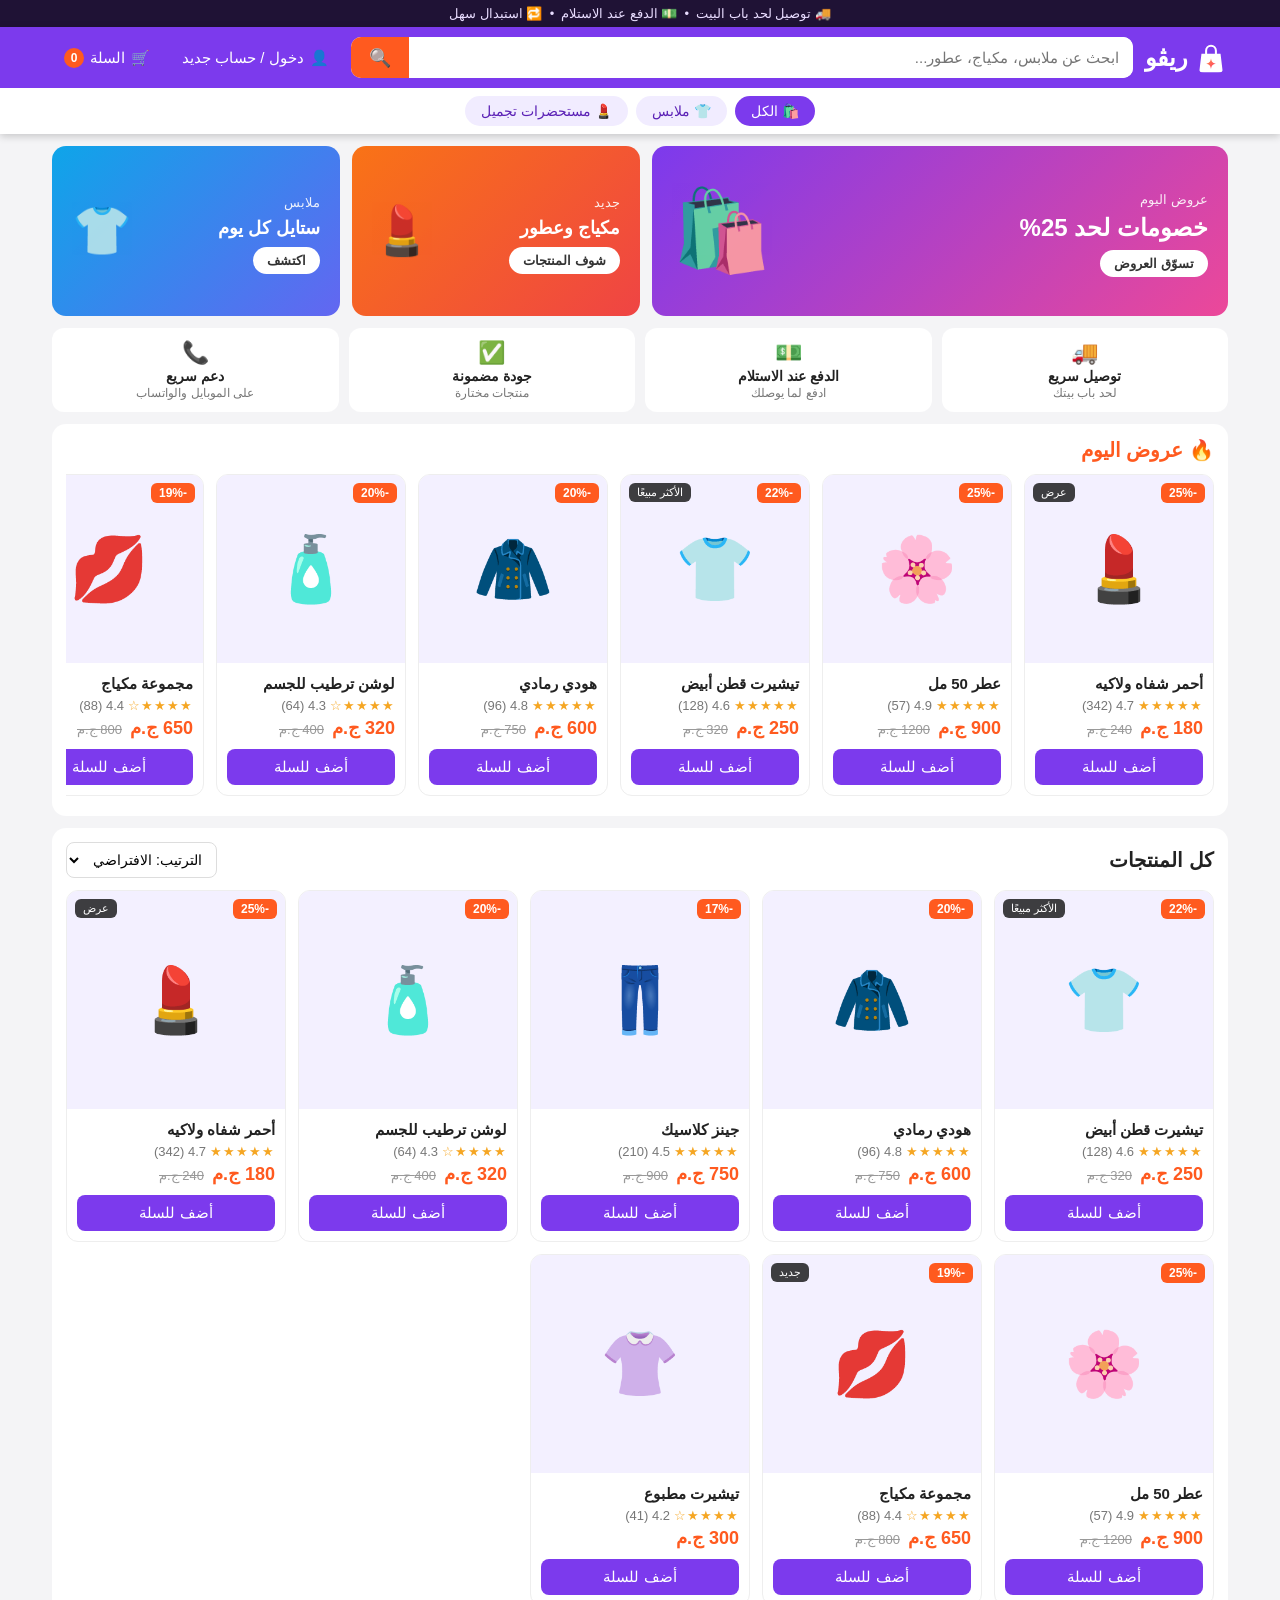
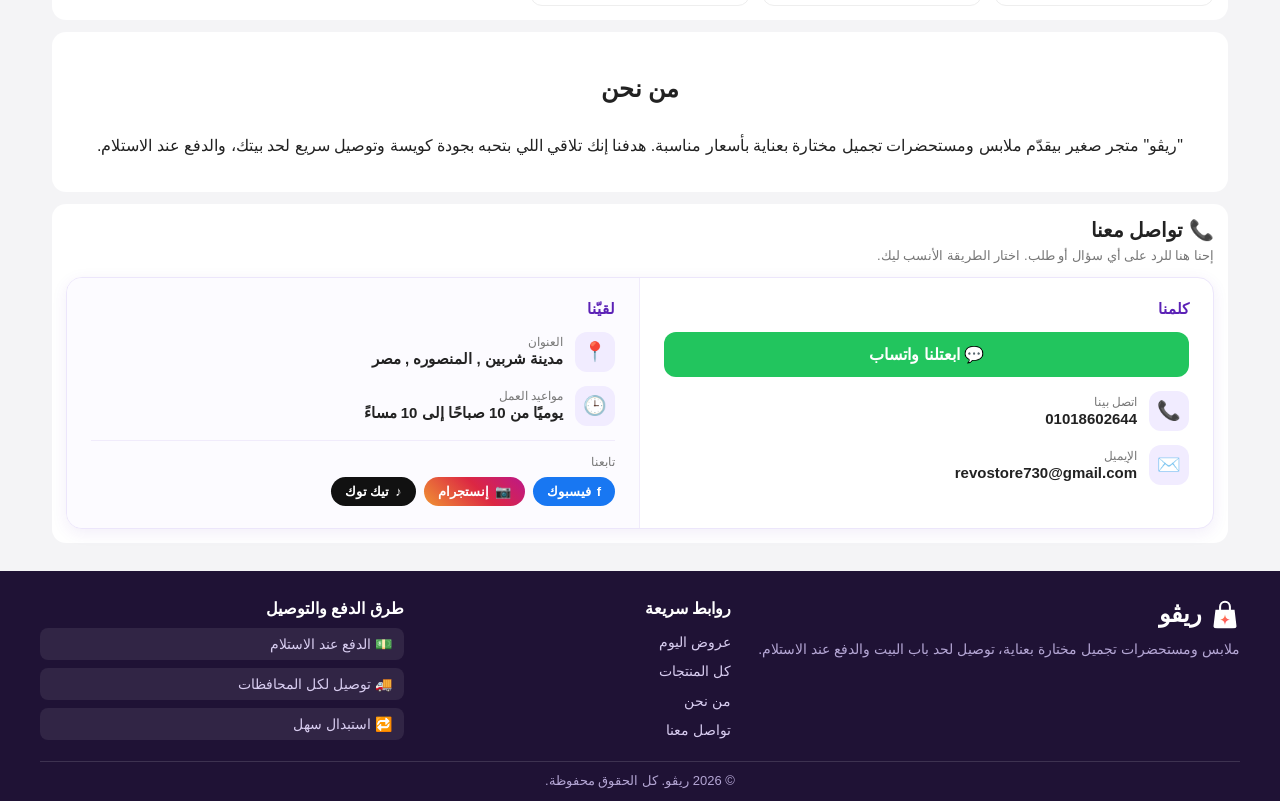
<file: index.html>
<!DOCTYPE html>
<html lang="ar" dir="rtl">
<head>
  <meta charset="UTF-8">
  <meta name="viewport" content="width=device-width, initial-scale=1">
  <title>ريڤو</title>
  <meta name="theme-color" content="#7c3aed">
  <meta name="description" content="ريڤو: متجرك للملابس ومستحضرات التجميل. الدفع عند الاستلام وتوصيل لحد باب البيت.">
  <link rel="manifest" href="manifest.webmanifest">
  <link rel="icon" type="image/png" href="favicon-64.png">
  <link rel="apple-touch-icon" href="apple-touch-icon.png">
  <meta name="apple-mobile-web-app-capable" content="yes">
  <meta name="mobile-web-app-capable" content="yes">
  <meta name="apple-mobile-web-app-title" content="ريڤو">
  <meta name="apple-mobile-web-app-status-bar-style" content="black-translucent">
  <link rel="stylesheet" href="shop.css">
</head>
<body>
  <div class="topbar">🚚 توصيل لحد باب البيت &nbsp;•&nbsp; 💵 الدفع عند الاستلام &nbsp;•&nbsp; 🔁 استبدال سهل</div>

  <header class="site-header">
    <div class="header-inner">
      <a class="logo" href="#top" id="store-name"></a>
      <form class="search" id="search-form" role="search">
        <input id="search" type="search" placeholder="ابحث عن ملابس، مكياج، عطور..." autocomplete="off">
        <button type="submit" aria-label="بحث">🔍</button>
      </form>
      <button class="hbtn" id="open-account">👤 <span id="account-label">دخول / حساب جديد</span></button>
      <button class="hbtn cart-btn" id="open-cart">🛒 <span class="hide-m">السلة</span><span class="badge" id="cart-count">0</span></button>
    </div>
    <nav class="cats" id="cats" aria-label="الأقسام"></nav>
  </header>

  <main id="top">
    <section class="banners">
      <a class="banner b1" href="#deals"><div><small>عروض اليوم</small><h2>خصومات لحد 25%</h2><span class="btn-w">تسوّق العروض</span></div><div class="big">🛍️</div></a>
      <a class="banner b2" href="#all"><div><small>جديد</small><h2>مكياج وعطور</h2><span class="btn-w">شوف المنتجات</span></div><div class="big">💄</div></a>
      <a class="banner b3" href="#all"><div><small>ملابس</small><h2>ستايل كل يوم</h2><span class="btn-w">اكتشف</span></div><div class="big">👕</div></a>
    </section>

    <section class="features">
      <div>🚚<b>توصيل سريع</b><small>لحد باب بيتك</small></div>
      <div>💵<b>الدفع عند الاستلام</b><small>ادفع لما يوصلك</small></div>
      <div>✅<b>جودة مضمونة</b><small>منتجات مختارة</small></div>
      <div>📞<b>دعم سريع</b><small>على الموبايل والواتساب</small></div>
    </section>

    <section id="deals" class="block">
      <div class="block-head"><h2>🔥 عروض اليوم</h2></div>
      <div class="hscroll" id="deals-list"></div>
    </section>

    <section id="all" class="block">
      <div class="block-head">
        <h2 id="list-title">كل المنتجات</h2>
        <select id="sort" aria-label="ترتيب">
          <option value="default">الترتيب: الافتراضي</option>
          <option value="price-asc">السعر: الأقل أولًا</option>
          <option value="price-desc">السعر: الأعلى أولًا</option>
          <option value="rating">الأعلى تقييمًا</option>
          <option value="discount">أعلى خصم</option>
        </select>
      </div>
      <div class="grid" id="products"></div>
      <p class="muted center hidden" id="no-results">مفيش منتجات مطابقة للبحث.</p>
    </section>

    <section id="about" class="block about">
      <h2>من نحن</h2>
      <p>"ريڤو" متجر صغير بيقدّم ملابس ومستحضرات تجميل مختارة بعناية بأسعار مناسبة. هدفنا إنك تلاقي اللي بتحبه بجودة كويسة وتوصيل سريع لحد بيتك، والدفع عند الاستلام.</p>
      <!-- <p class="muted">✏️ (نص مؤقت: عدّله من ملف index.html)</p> -->
    </section>

    <section id="contact" class="block">
      <div class="block-head"><h2>📞 تواصل معنا</h2></div>
      <p class="muted" style="margin-top:-6px">إحنا هنا للرد على أي سؤال أو طلب. اختار الطريقة الأنسب ليك.</p>
      <div class="contact-card" id="contact-card"></div>
    </section>
  </main>

  <footer class="site-footer">
    <div class="footer-grid">
      <div>
        <div class="footer-logo" id="footer-name"></div>
        <p class="muted-l">ملابس ومستحضرات تجميل مختارة بعناية، توصيل لحد باب البيت والدفع عند الاستلام.</p>
      </div>
      <div>
        <h4>روابط سريعة</h4>
        <ul><li><a href="#deals">عروض اليوم</a></li><li><a href="#all">كل المنتجات</a></li><li><a href="#about">من نحن</a></li><li><a href="#contact">تواصل معنا</a></li></ul>
      </div>
      <div>
        <h4>طرق الدفع والتوصيل</h4>
        <div class="pay"><span>💵 الدفع عند الاستلام</span><span>🚚 توصيل لكل المحافظات</span><span>🔁 استبدال سهل</span></div>
      </div>
    </div>
    <p class="copy">© <span id="year"></span> <span id="footer-name2"></span>. كل الحقوق محفوظة.</p>
  </footer>

  <!-- شريط سفلي للموبايل -->
  <nav class="bottom-nav" aria-label="تنقل سريع">
    <a href="#top">🏠<span>الرئيسية</span></a>
    <a href="#all">🗂️<span>المنتجات</span></a>
    <button id="bn-cart">🛒<span>السلة</span><i class="badge" id="cart-count2">0</i></button>
    <button id="bn-account">👤<span>حسابي</span></button>
  </nav>

  <div id="backdrop" class="backdrop hidden"></div>

  <!-- تفاصيل المنتج -->
  <div id="product-modal" class="modal hidden" role="dialog" aria-modal="true">
    <div class="modal-box">
      <button class="close" id="close-product" aria-label="إغلاق">✖</button>
      <div id="product-detail"></div>
    </div>
  </div>

  <!-- لوحة الحساب -->
  <aside id="account-panel" class="side hidden">
    <div class="row"><h2>حسابي</h2><button class="small" id="close-account">✖</button></div>

    <div id="auth-box">
      <div class="tabs">
        <button type="button" id="tab-login" class="active">تسجيل دخول</button>
        <button type="button" id="tab-signup">حساب جديد</button>
      </div>
      <form id="login-form">
        <label>الإيميل <input name="email" type="email" required autocomplete="email"></label>
        <label>الباسورد <input name="password" type="password" required autocomplete="current-password"></label>
        <p><button type="submit">دخول</button></p>
      </form>
      <form id="signup-form" class="hidden">
        <label>الاسم <input name="name" required autocomplete="name"></label>
        <label>الإيميل <input name="email" type="email" required autocomplete="email"></label>
        <label>الباسورد (6 حروف على الأقل) <input name="password" type="password" minlength="6" required autocomplete="new-password"></label>
        <p><button type="submit">إنشاء حساب</button></p>
      </form>
    </div>

    <div id="profile-box" class="hidden">
      <p class="muted" id="who"></p>
      <form id="profile-form">
        <label>الاسم <input name="full_name"></label>
        <label>رقم الموبايل <input name="phone" type="tel" pattern="[0-9+ ]{8,15}"></label>
        <label>المحافظة / المدينة <input name="city"></label>
        <label>العنوان بالتفصيل <textarea name="address" rows="2"></textarea></label>
        <p><button type="submit">حفظ بياناتي</button> <button type="button" class="small" id="logout">تسجيل خروج</button></p>
      </form>
      <h3>طلباتي</h3>
      <div id="my-orders"></div>
    </div>
    <div id="account-msg"></div>
  </aside>

  <!-- السلة -->
  <aside id="cart-panel" class="side hidden">
    <div class="row"><h2>🛒 سلتك</h2><button class="small" id="close-cart">✖</button></div>
    <div id="cart-items"></div>
    <div class="coupon-row"><input id="coupon-input" placeholder="كود الخصم (لو عندك)" autocomplete="off"><button type="button" class="small" id="coupon-apply">تطبيق</button></div>
    <div id="coupon-msg"></div>
    <div class="row hidden" id="sub-row"><span>المجموع</span><span id="sub-val"></span></div>
    <div class="row" id="discount-row"><span></span><strong id="discount-val" style="color:#16a34a"></strong></div>
    <div class="row total-row"><strong>الإجمالي</strong><strong id="cart-total"></strong></div>
    <p class="muted" id="cart-hint"></p>

    <form id="order-form">
      <label>الاسم <input name="name" required></label>
      <label>رقم الموبايل <input name="phone" type="tel" required pattern="[0-9+ ]{8,15}"></label>
      <label>المحافظة / المدينة <input name="city" required></label>
      <label>العنوان بالتفصيل <textarea name="address" rows="2" required></textarea></label>
      <label>ملاحظات (اختياري) <textarea name="notes" rows="2"></textarea></label>
      <p style="margin-top:12px"><button type="submit" id="submit-btn">تأكيد الطلب (الدفع عند الاستلام)</button></p>
    </form>
    <div id="result"></div>
  </aside>

  <script src="config.js"></script>
  <script src="products.js"></script>
  <script src="db.js"></script>
  <script src="app.js"></script>
  <script src="admin-embed.js"></script>
  <script src="pwa.js"></script>
</body>
</html>
</file>
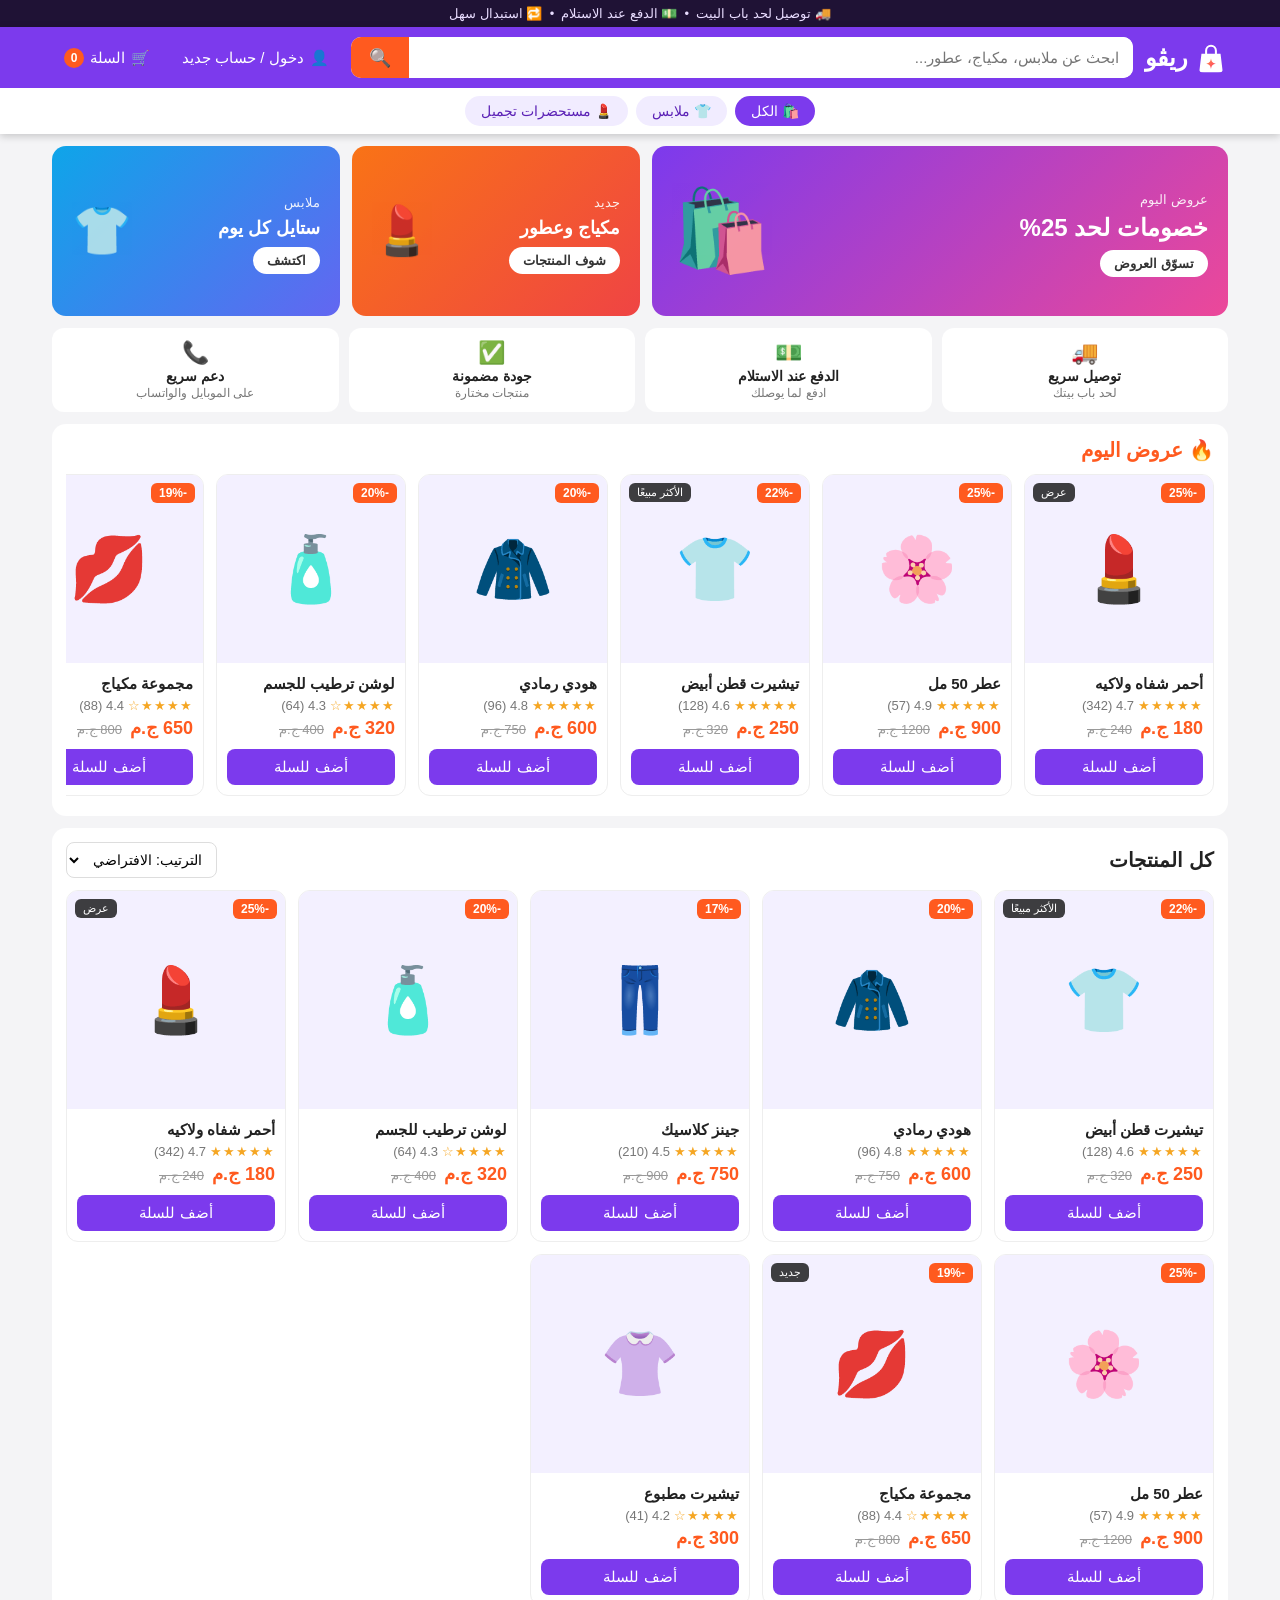
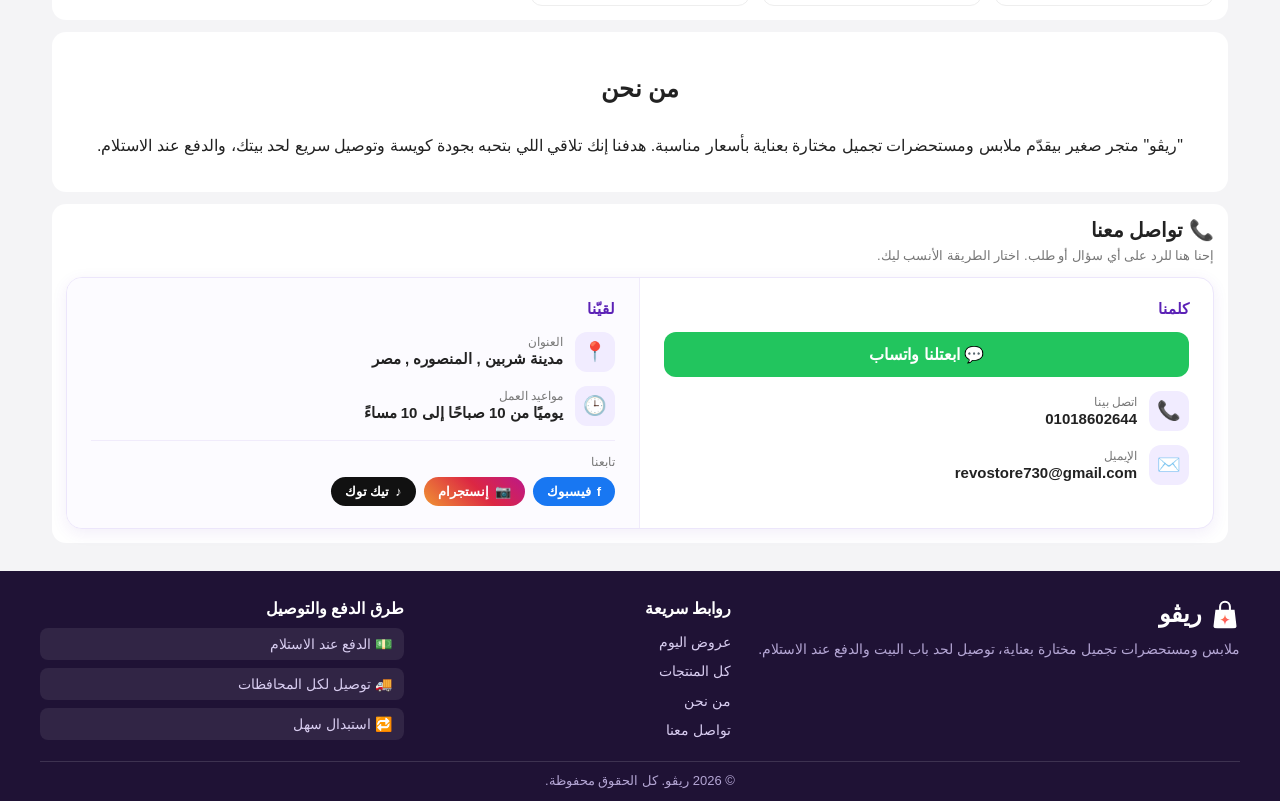
<file: admin.html>
<!DOCTYPE html>
<html lang="ar" dir="rtl">
<head>
  <meta charset="UTF-8">
  <meta name="viewport" content="width=device-width, initial-scale=1">
  <title>لوحة التحكم | ريڤو</title>
  <script>if (window.top === window.self) location.replace("index.html#admin");</script>
  <link rel="stylesheet" href="style.css">
  <style>
    .atabs{display:flex;gap:6px;margin-bottom:12px;flex-wrap:wrap}.atabs button{background:#fff;color:#7c3aed;border:1px solid #7c3aed}.atabs button.on{background:#7c3aed;color:#fff}
    .thumb{width:48px;height:48px;object-fit:cover;border-radius:8px;background:#f3f0ff}
    .pill{display:inline-block;padding:2px 8px;border-radius:10px;font-size:12px;font-weight:700}.p-ok{background:#dcfce7;color:#166534}.p-low{background:#ffedd5;color:#c2410c}.p-out{background:#fee2e2;color:#b91c1c}.p-off{background:#e5e7eb;color:#555}
    .grid2{display:grid;grid-template-columns:1fr 1fr;gap:0 12px}@media(max-width:560px){.grid2{grid-template-columns:1fr}}
    #pm,#label-modal{position:fixed;inset:0;background:rgba(0,0,0,.55);display:flex;align-items:center;justify-content:center;z-index:50;padding:12px}#pm.hidden{display:none}
    #pm .modal-box{width:560px;max-width:100%}.warnbox{background:#ffedd5;color:#9a3412;padding:8px 12px;border-radius:8px;margin-bottom:10px}
    .actions{display:flex;gap:8px;flex-wrap:wrap;align-items:center;margin-bottom:10px}
    #label-modal.hidden{display:none}
    .modal-box{background:#fff;border-radius:10px;padding:14px;max-height:96vh;overflow:auto}
    .label-card{width:380px;max-width:100%;border:2px dashed #222;padding:16px;background:#fff;color:#000;font-size:16px;line-height:1.7}
    .label-card h2{margin:0 0 8px;font-size:20px;border-bottom:2px solid #000;padding-bottom:6px}
    .label-card .row{margin:4px 0}.label-card .big{font-size:22px;font-weight:700}
    .label-card .cod{margin-top:10px;border:2px solid #000;padding:8px;text-align:center;font-size:20px;font-weight:700}
    @media print{body *{visibility:hidden}#label-card,#label-card *{visibility:visible}#label-card{position:absolute;inset:0 auto auto 0}}
  </style>
</head>
<body>
  <header><h1 id="admin-title">لوحة الطلبات</h1><span><button class="small hidden" id="logout-admin">تسجيل خروج</button> <a href="index.html" id="back-shop" style="color:#fff">رجوع للمتجر</a></span></header>
  <div class="wrap">
    <form id="login" class="hidden">
      <label>الإيميل <input name="email" type="email" required></label>
      <label>الباسورد <input name="password" type="password" required></label>
      <p><button>دخول</button></p>
      <div id="login-err"></div>
    </form>
    <div id="panel" class="hidden">
    <div class="atabs"><button id="t-orders" class="on">📦 الطلبات</button><button id="t-products">🛍️ المنتجات</button><button id="t-coupons">🏷️ الكوبونات</button></div>
    <div id="tab-orders">
      <p class="actions"><button id="xlsx">⬇️ تصدير Excel (.xlsx)</button> <button id="csv">تصدير CSV (اختياري)</button> <span id="count"></span> <span id="msg" style="color:#b00"></span></p>
      <table><thead><tr><th>التاريخ</th><th>الاسم</th><th>الموبايل</th><th>المدينة</th><th>العنوان</th><th>المنتجات</th><th>الإجمالي</th><th>الحالة</th><th>بوليصة</th></tr></thead>
      <tbody id="rows"></tbody></table>
    </div>
    <div id="tab-products" class="hidden">
      <div id="stock-warn"></div>
      <p class="actions"><button id="p-add">➕ إضافة منتج</button> <span id="p-count"></span> <span id="p-msg" style="color:#b00"></span></p>
      <table><thead><tr><th>صورة</th><th>الاسم</th><th>القسم</th><th>السعر</th><th>قبل الخصم</th><th>المخزون</th><th>الحالة</th><th></th></tr></thead><tbody id="p-rows"></tbody></table>
    </div>
    <div id="tab-coupons" class="hidden">
      <form id="c-form" class="grid2">
        <label>الكود <input name="code" required placeholder="مثال: WELCOME10" style="text-transform:uppercase"></label>
        <label>النوع <select name="kind"><option value="percent">نسبة %</option><option value="fixed">مبلغ ثابت</option></select></label>
        <label>القيمة <input name="value" type="number" min="1" step="any" required></label>
        <label>أقل إجمالي للطلب (اختياري) <input name="min_total" type="number" min="0" step="any" value="0"></label>
        <label>ينتهي يوم (اختياري) <input name="expires" type="date"></label>
        <label>أقصى عدد استخدامات (اختياري) <input name="max_uses" type="number" min="1" step="1"></label>
        <p><button>➕ إضافة كوبون</button> <span id="c-msg" style="color:#b00"></span></p>
      </form>
      <table><thead><tr><th>الكود</th><th>الخصم</th><th>أقل طلب</th><th>ينتهي</th><th>استخدام</th><th>الحالة</th><th></th></tr></thead><tbody id="c-rows"></tbody></table>
    </div>
    </div>
  </div>
  <div id="pm" class="hidden"><div class="modal-box">
    <h3 id="pm-title">منتج</h3>
    <form id="p-form" class="grid2">
      <label>الاسم <input name="name" required></label>
      <label>القسم <input name="category" required list="cats" placeholder="ملابس / مستحضرات تجميل"><datalist id="cats"></datalist></label>
      <label>السعر <input name="price" type="number" min="0" step="any" required></label>
      <label>السعر قبل الخصم (0 = من غير خصم) <input name="old_price" type="number" min="0" step="any" value="0"></label>
      <label>المخزون (عدد القطع) <input name="stock" type="number" min="0" step="1" value="0" required></label>
      <label>شارة اختيارية (مثال: جديد) <input name="badge"></label>
      <label>التقييم بالنجوم (من 0 لـ 5، صفر = من غير تقييم) <input name="rating" type="number" min="0" max="5" step="0.1" value="0"> <span id="rating-prev" style="color:#f5a623;letter-spacing:1px;font-size:18px"></span></label>
      <label>عدد التقييمات (اختياري) <input name="reviews" type="number" min="0" step="1" value="0"></label>
      <label style="grid-column:1/-1">الوصف <textarea name="description" rows="2"></textarea></label>
      <label>إيموجي بديل <input name="emoji" value="🛍️"></label>
      <label>رابط الصورة <input name="image" type="url" placeholder="https://..."></label>
      <label style="grid-column:1/-1">أو ارفع صورة من جهازك <input id="p-file" type="file" accept="image/*"></label>
      <div style="grid-column:1/-1"><img id="p-prev" class="thumb" style="width:96px;height:96px" alt=""></div>
      <label style="grid-column:1/-1"><input name="active" type="checkbox" checked style="width:auto"> ظاهر في المتجر</label>
      <p style="grid-column:1/-1"><button id="p-save">حفظ</button> <button type="button" class="small" id="p-cancel">إلغاء</button> <span id="pf-msg" style="color:#b00"></span></p>
    </form>
  </div></div>
  <div id="label-modal" class="hidden"><div class="modal-box">
    <div id="label-card" class="label-card"></div>
    <p class="actions"><button id="lbl-print">🖨️ طباعة</button> <button id="lbl-img">🖼️ حفظ كصورة</button> <button id="lbl-close">إغلاق</button></p>
  </div></div>
  <script src="config.js"></script>
  <script src="db.js"></script>
  <script src="admin.js"></script>
  <script>
    // جوه التطبيق الرئيسي: الرجوع للمتجر وتسجيل الخروج بيتعاملوا مع الصفحة الأم
    $("back-shop").onclick = (e) => { e.preventDefault(); parent.closeAdmin && parent.closeAdmin(); };
    $("logout-admin").onclick = () => { signOut(); parent.location.hash = ""; parent.location.reload(); };
  </script>
</body>
</html>
</file>
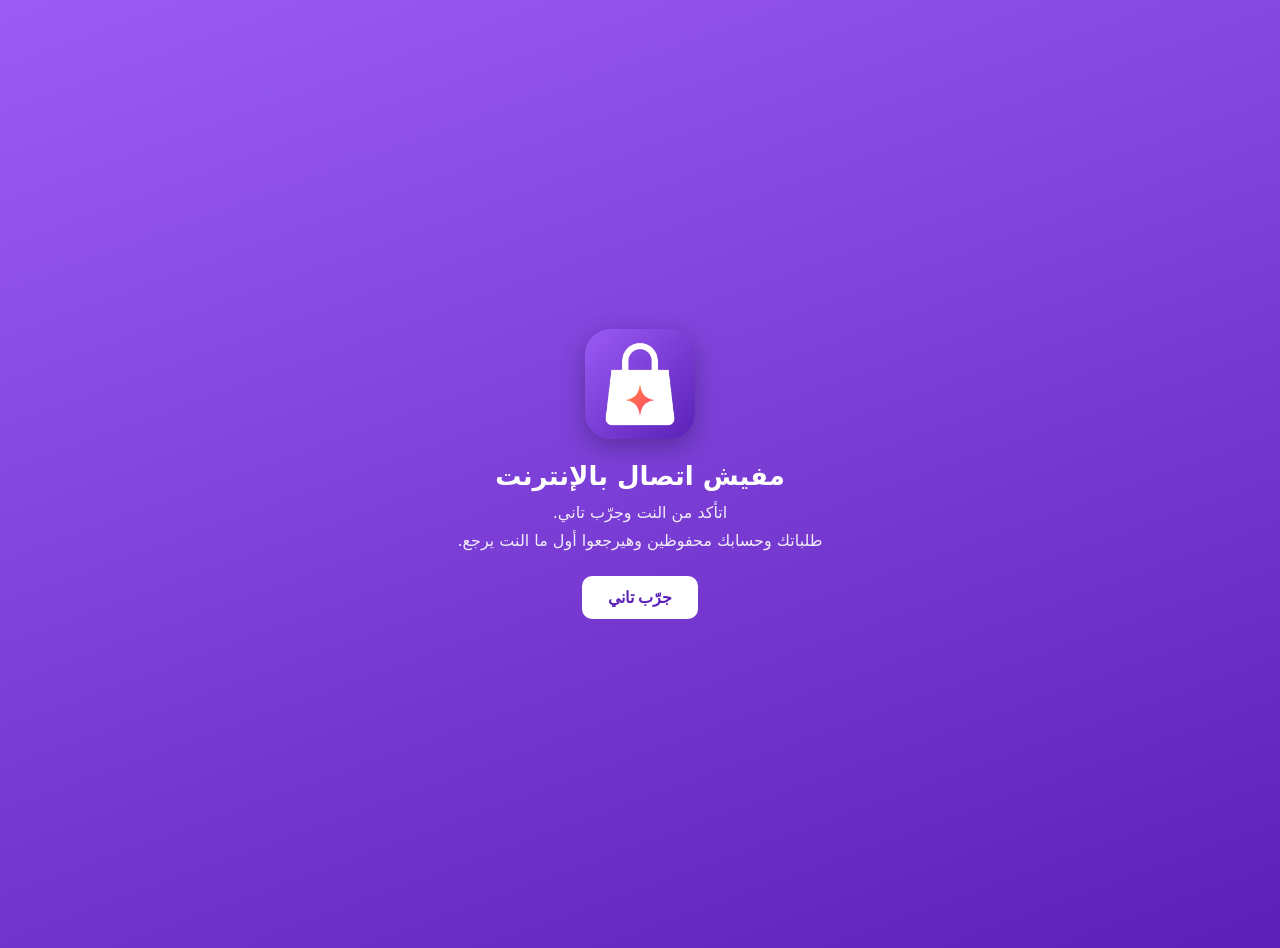
<file: offline.html>
<!DOCTYPE html>
<html lang="ar" dir="rtl">
<head>
<meta charset="UTF-8"><meta name="viewport" content="width=device-width, initial-scale=1">
<meta name="theme-color" content="#7c3aed"><title>ريڤو | مفيش اتصال</title>
<style>
body{margin:0;min-height:100vh;display:flex;align-items:center;justify-content:center;font-family:system-ui,-apple-system,"Segoe UI",Tahoma,sans-serif;background:linear-gradient(160deg,#9b5cf6,#5b21b6);color:#fff;text-align:center;padding:24px}
img{width:110px;height:110px;border-radius:26px;box-shadow:0 8px 24px #0004}
h1{margin:18px 0 8px;font-size:26px}p{margin:0 0 22px;opacity:.9;line-height:1.7}
button{background:#fff;color:#5b21b6;border:0;border-radius:10px;padding:12px 26px;font-size:16px;font-weight:700;cursor:pointer}
</style></head>
<body><div><img src="icon-192.png" alt="ريڤو"><h1>مفيش اتصال بالإنترنت</h1>
<p>اتأكد من النت وجرّب تاني.<br>طلباتك وحسابك محفوظين وهيرجعوا أول ما النت يرجع.</p>
<button onclick="location.reload()">جرّب تاني</button></div></body></html>
</file>
<file: shop.css>
/* تصميم المتجر (شكل المتاجر الكبيرة). الألوان في الأول: غيّرها من هنا. */
:root { --brand: #7c3aed; --brand-dark: #5b21b6; --accent: #ff5a1f; --bg: #f4f4f6; --text: #222; --muted: #777; --star: #f5a623; }
* { box-sizing: border-box; }
html { scroll-behavior: smooth; scroll-padding-top: 130px; }
body { margin: 0; font-family: "Segoe UI", Tahoma, Arial, sans-serif; background: var(--bg); color: var(--text); }
a { color: inherit; }
button { cursor: pointer; border: 0; border-radius: 8px; padding: 10px 14px; font-size: 15px; font-family: inherit; background: var(--brand); color: #fff; }
button:disabled { opacity: .6; cursor: default; }
button.small { padding: 4px 10px; background: #e5e5ea; color: #333; }
.hidden { display: none !important; }
.center { text-align: center; }
.muted { color: var(--muted); font-size: 13px; }

/* الشريط العلوي */
.topbar { background: #1f1235; color: #e9ddff; text-align: center; font-size: 13px; padding: 6px 10px; }

/* الهيدر: لوجو + بحث + حساب + سلة */
.site-header { background: var(--brand); position: sticky; top: 0; z-index: 20; box-shadow: 0 2px 8px #0003; }
.header-inner { max-width: 1200px; margin: auto; display: flex; align-items: center; gap: 12px; padding: 10px 14px; }
.logo { color: #fff; font-size: 24px; font-weight: 800; text-decoration: none; white-space: nowrap; }
.search { flex: 1; display: flex; background: #fff; border-radius: 10px; overflow: hidden; min-width: 0; }
.search input { flex: 1; border: 0; padding: 12px 14px; font-size: 15px; font-family: inherit; outline: none; min-width: 0; }
.search button { border-radius: 0; background: var(--accent); padding: 0 18px; font-size: 18px; }
.hbtn { background: transparent; color: #fff; display: flex; align-items: center; gap: 6px; padding: 8px 10px; white-space: nowrap; }
.hbtn:hover { background: #ffffff22; }
.cart-btn { position: relative; }
.badge { background: var(--accent); color: #fff; border-radius: 999px; font-size: 12px; min-width: 20px; height: 20px; line-height: 20px; text-align: center; padding: 0 5px; font-style: normal; font-weight: 700; }

/* شريط الأقسام */
.cats { background: #fff; display: flex; gap: 8px; overflow-x: auto; padding: 8px 14px; justify-content: center; scrollbar-width: none; }
.cats::-webkit-scrollbar { display: none; }
.cat { flex: none; display: flex; align-items: center; gap: 6px; background: #f1ecff; color: var(--brand-dark); border-radius: 999px; padding: 7px 16px; font-size: 14px; }
.cat.active { background: var(--brand); color: #fff; }

main { max-width: 1200px; margin: auto; padding: 12px; }

/* البانرات */
.banners { display: grid; grid-template-columns: 2fr 1fr 1fr; gap: 12px; }
.banner { border-radius: 14px; color: #fff; text-decoration: none; padding: 20px; display: flex; justify-content: space-between; align-items: center; min-height: 170px; overflow: hidden; }
.banner h2 { margin: 6px 0 12px; font-size: 24px; }
.banner small { opacity: .9; font-size: 13px; }
.banner .big { font-size: 80px; opacity: .9; }
.banner .btn-w { background: #fff; color: #333; border-radius: 999px; padding: 6px 14px; font-size: 13px; font-weight: 600; }
.b1 { background: linear-gradient(135deg, #7c3aed, #ec4899); }
.b2 { background: linear-gradient(135deg, #f97316, #ef4444); }
.b3 { background: linear-gradient(135deg, #0ea5e9, #6366f1); }
.b2 h2, .b3 h2 { font-size: 18px; }
.b2 .big, .b3 .big { font-size: 48px; }

/* مميزات */
.features { display: grid; grid-template-columns: repeat(4, 1fr); gap: 10px; margin: 12px 0; }
.features div { background: #fff; border-radius: 12px; padding: 12px; display: flex; flex-direction: column; align-items: center; text-align: center; font-size: 22px; gap: 2px; }
.features b { font-size: 14px; }
.features small { color: var(--muted); font-size: 12px; }

/* الأقسام */
.block { background: #fff; border-radius: 14px; padding: 14px; margin-top: 12px; }
.block-head { display: flex; justify-content: space-between; align-items: center; gap: 10px; margin-bottom: 12px; flex-wrap: wrap; }
.block-head h2 { margin: 0; font-size: 20px; }
#deals .block-head h2 { color: var(--accent); }
select { padding: 8px 10px; border: 1px solid #ddd; border-radius: 8px; font-family: inherit; font-size: 14px; background: #fff; }
.hscroll { display: flex; gap: 12px; overflow-x: auto; padding-bottom: 6px; scroll-snap-type: x proximity; }
.hscroll .card { flex: none; width: 190px; scroll-snap-align: start; }
.grid { display: grid; grid-template-columns: repeat(auto-fill, minmax(200px, 1fr)); gap: 12px; }

/* كارت المنتج */
.card { background: #fff; border: 1px solid #eee; border-radius: 12px; overflow: hidden; display: flex; flex-direction: column; position: relative; transition: box-shadow .15s, transform .15s; }
.card:hover { box-shadow: 0 6px 18px #0002; transform: translateY(-2px); }
.card .pic { position: relative; aspect-ratio: 1 / 1; background: #f3f0ff; display: flex; align-items: center; justify-content: center; font-size: 64px; cursor: pointer; overflow: hidden; }
.card .pic img { position: absolute; inset: 0; width: 100%; height: 100%; object-fit: cover; }
.card .info { padding: 10px; display: flex; flex-direction: column; gap: 4px; flex: 1; }
.card h3 { font-size: 15px; margin: 0; cursor: pointer; line-height: 1.4; }
.disc { position: absolute; top: 8px; right: 8px; background: var(--accent); color: #fff; font-size: 12px; font-weight: 700; padding: 3px 8px; border-radius: 6px; z-index: 1; }
.tag { position: absolute; top: 8px; left: 8px; background: #111c; color: #fff; font-size: 11px; padding: 3px 8px; border-radius: 6px; z-index: 1; }
.rating { font-size: 13px; color: var(--muted); display: flex; align-items: center; gap: 4px; }
.stars { color: var(--star); letter-spacing: 1px; }
.prices { display: flex; align-items: baseline; gap: 8px; flex-wrap: wrap; margin-top: auto; }
.price { font-size: 18px; font-weight: 800; color: var(--accent); }
.old { color: #999; text-decoration: line-through; font-size: 13px; }
.add { width: 100%; background: var(--brand); padding: 9px; margin-top: 6px; }
.add:hover { background: var(--brand-dark); }

/* من نحن / تواصل / فوتر */
.about { text-align: center; line-height: 1.9; }

/* الشريط السفلي (موبايل) */
.bottom-nav { display: none; position: fixed; bottom: 0; left: 0; right: 0; background: #fff; box-shadow: 0 -2px 10px #0002; z-index: 25; justify-content: space-around; padding: 4px 0; }
.bottom-nav a, .bottom-nav button { background: none; color: #444; text-decoration: none; display: flex; flex-direction: column; align-items: center; font-size: 20px; padding: 4px 10px; position: relative; border-radius: 0; }
.bottom-nav span { font-size: 11px; }
.bottom-nav .badge { position: absolute; top: 0; right: 4px; }

/* اللوحات الجانبية (السلة والحساب) + المودال */
.backdrop { position: fixed; inset: 0; background: #0007; z-index: 30; }
.side { position: fixed; inset: 0 auto 0 0; width: min(420px, 100%); background: #fff; box-shadow: 2px 0 14px #0005; padding: 16px; overflow-y: auto; z-index: 40; }
.row { display: flex; justify-content: space-between; align-items: center; gap: 6px; padding: 8px 0; border-bottom: 1px solid #eee; }
.cart-line { display: flex; gap: 10px; align-items: center; padding: 8px 0; border-bottom: 1px solid #eee; }
.cart-line img, .cart-line .ph { width: 56px; height: 56px; border-radius: 8px; object-fit: cover; background: #f3f0ff; display: flex; align-items: center; justify-content: center; font-size: 26px; flex: none; }
.cart-line .grow { flex: 1; font-size: 14px; }
form label { display: block; margin-top: 10px; font-size: 14px; }
form input, form textarea { width: 100%; padding: 10px; border: 1px solid #ccc; border-radius: 8px; font-size: 15px; font-family: inherit; }
.tabs { display: flex; gap: 8px; margin-bottom: 6px; }
.tabs button { flex: 1; background: #fff; color: var(--brand); border: 1px solid var(--brand); }
.tabs button.active { background: var(--brand); color: #fff; }
.msg { background: #dcfce7; padding: 12px; border-radius: 8px; margin-top: 12px; }
.err { background: #fee2e2; padding: 12px; border-radius: 8px; margin-top: 12px; }
.order-card { border: 1px solid #eee; border-radius: 8px; padding: 8px; margin-bottom: 8px; }
.total-row { font-size: 18px; }
#submit-btn { width: 100%; background: var(--accent); padding: 13px; font-size: 16px; font-weight: 700; }

.modal { position: fixed; inset: 0; z-index: 50; display: flex; align-items: center; justify-content: center; padding: 12px; background: #0008; }
.modal-box { background: #fff; border-radius: 16px; max-width: 820px; width: 100%; max-height: 92vh; overflow-y: auto; position: relative; padding: 16px; }
.modal .close { position: absolute; top: 10px; left: 10px; background: #eee; color: #333; z-index: 2; border-radius: 50%; width: 36px; height: 36px; padding: 0; }
.detail { display: grid; grid-template-columns: 1fr 1fr; gap: 20px; }
.detail .pic { position: relative; aspect-ratio: 1 / 1; border-radius: 12px; overflow: hidden; background: #f3f0ff; display: flex; align-items: center; justify-content: center; font-size: 90px; }
.detail .pic img { position: absolute; inset: 0; width: 100%; height: 100%; object-fit: cover; }
.detail h2 { margin: 0 0 6px; }
.detail .price { font-size: 26px; }
.detail .qty { display: flex; align-items: center; gap: 10px; margin: 14px 0; }
.detail .qty b { min-width: 24px; text-align: center; }
.detail .actions { display: flex; gap: 8px; }
.detail .actions button { flex: 1; padding: 13px; font-weight: 700; }
.detail .buy { background: var(--accent); }

/* موبايل */
@media (max-width: 760px) {
  html { scroll-padding-top: 150px; }
  .header-inner { flex-wrap: wrap; gap: 8px; padding: 8px 10px; }
  .logo { font-size: 20px; flex: 1; }
  .search { order: 5; flex: 0 0 100%; }
  .hide-m, #account-label { display: none; }
  .cart-btn { display: none; }
  .banners { grid-template-columns: 1fr; }
  .banner { min-height: 110px; padding: 14px; }
  .b1 { min-height: 130px; }
  .features { grid-template-columns: repeat(2, 1fr); }
  .grid { grid-template-columns: repeat(2, 1fr); gap: 8px; }
  .hscroll .card { width: 150px; }
  .card h3 { font-size: 13px; }
  .price { font-size: 16px; }
  .block { padding: 10px; }
  .bottom-nav { display: flex; }
  .cats { justify-content: flex-start; }
  .detail { grid-template-columns: 1fr; }
  .modal { align-items: flex-end; padding: 0; }
  .modal-box { border-radius: 16px 16px 0 0; }
  .side { width: 100%; }
}

.cart-line .ph { position: relative; }
.toast { position: fixed; bottom: 80px; left: 50%; transform: translateX(-50%); background: #222; color: #fff; padding: 10px 18px; border-radius: 999px; z-index: 99; font-size: 14px; }

/* ===== تواصل معنا: كارت واحد بعمودين ===== */
.contact-card { display: grid; grid-template-columns: 1fr 1fr; gap: 0; margin-top: 14px; border: 1px solid #ece6fb; border-radius: 16px; background: #fff; box-shadow: 0 4px 16px #5b21b614; overflow: hidden; }
.ccol { padding: 22px 24px; display: flex; flex-direction: column; gap: 14px; }
.ccol + .ccol { border-inline-start: 1px solid #f0ebfb; background: #fcfbff; }
.ccol h3 { margin: 0; font-size: 15px; color: var(--brand-dark); }
.wa-btn { display: flex; align-items: center; justify-content: center; gap: 8px; background: #22c55e; color: #fff; text-decoration: none; font-weight: 700; font-size: 16px; padding: 13px; border-radius: 12px; transition: background .15s; }
.wa-btn:hover { background: #16a34a; }
.crow { display: flex; align-items: center; gap: 12px; text-decoration: none; color: inherit; min-width: 0; }
a.crow:hover b { color: var(--brand); }
.cicon { flex: none; width: 40px; height: 40px; border-radius: 12px; display: flex; align-items: center; justify-content: center; font-size: 19px; background: #f1ecff; }
.ctext { min-width: 0; display: flex; flex-direction: column; gap: 1px; }
.ctext small { color: var(--muted); font-size: 12px; }
.ctext b { font-size: 15px; font-weight: 600; word-break: break-word; }
.follow { display: flex; flex-direction: column; gap: 8px; padding-top: 14px; border-top: 1px solid #f0ebfb; }
.follow small { color: var(--muted); font-size: 12px; }
.social-row { display: flex; flex-wrap: wrap; gap: 8px; }
.sbtn { display: inline-flex; align-items: center; gap: 6px; padding: 7px 14px; border-radius: 999px; color: #fff; text-decoration: none; font-size: 13px; font-weight: 600; background: #444; }
.sbtn span { font-weight: 800; }
.sbtn:hover { opacity: .88; }
.s-facebook { background: #1877f2; }
.s-instagram { background: linear-gradient(45deg, #f09433, #dc2743 55%, #bc1888); }
.s-tiktok { background: #111; }
.s-youtube { background: #e00; }
@media (max-width: 760px) {
  .contact-card { grid-template-columns: 1fr; }
  .ccol { padding: 18px; }
  .ccol + .ccol { border-inline-start: 0; border-top: 1px solid #f0ebfb; }
}

/* ===== الفوتر ===== */
.site-footer { background: #1f1235; color: #d8cdf0; text-align: initial; padding: 28px 16px 10px; margin-top: 16px; font-size: 14px; }
.footer-grid { max-width: 1200px; margin: auto; display: grid; grid-template-columns: 1.6fr 1fr 1.2fr; gap: 24px; }
.footer-logo { font-size: 24px; font-weight: 800; color: #fff; margin-bottom: 8px; }
.site-footer h4 { color: #fff; margin: 0 0 10px; font-size: 16px; }
.site-footer ul { list-style: none; padding: 0; margin: 0; line-height: 2.1; }
.site-footer a { color: #d8cdf0; text-decoration: none; }
.site-footer a:hover { color: #fff; text-decoration: underline; }
.muted-l { color: #b4a6d4; line-height: 1.8; margin: 0 0 12px; }
.site-footer .social { display: flex; gap: 8px; margin: 0; justify-content: flex-start; }
.sdot { width: 38px; height: 38px; border-radius: 50%; display: flex; align-items: center; justify-content: center; color: #fff !important; font-weight: 800; text-decoration: none !important; background: #444; }
.pay { display: flex; flex-direction: column; gap: 8px; }
.pay span { background: #ffffff14; border-radius: 8px; padding: 8px 12px; }
.copy { max-width: 1200px; margin: 16px auto 0; padding: 10px 0 0; line-height: 1.4; font-size: 13px; border-top: 1px solid #ffffff22; text-align: center; color: #b4a6d4; }
@media (max-width: 760px) {
  .footer-grid { grid-template-columns: 1fr 1fr; }
  .footer-grid > div:first-child { grid-column: 1 / -1; }
  .site-footer { padding-bottom: calc(10px + 58px + env(safe-area-inset-bottom)); }
  #install-bar { bottom: 70px; }
}

/* ===== مخزون / كوبون / تتبع الطلب ===== */
.card.soldout .pic img { filter: grayscale(1); opacity: .45; }
.card.soldout h3, .card.soldout .prices { opacity: .6; }
.card .add:disabled, .add:disabled { background: #cbd5e1; color: #475569; cursor: not-allowed; }
.low-stock { color: #c2410c; font-size: 12px; font-weight: 700; }
.soldout-msg { color: #b91c1c; font-weight: 700; }
.coupon-row { display: flex; gap: 8px; margin: 10px 0 4px; }
.coupon-row input { flex: 1; padding: 9px; border: 1px solid #ccc; border-radius: 8px; font-size: 15px; font-family: inherit; text-transform: uppercase; }
#discount-row:has(#discount-val:empty) { display: none; }
.track { display: flex; gap: 4px; margin-top: 6px; }
.track .step { flex: 1; text-align: center; font-size: 12px; padding: 4px 2px; border-radius: 6px; background: #eee; color: #888; }
.track .step.on { background: #ddd6fe; color: #5b21b6; }
.track .step.now { background: #7c3aed; color: #fff; font-weight: 700; }
.track .st-canceled { background: #fee2e2; color: #b91c1c; padding: 4px 10px; border-radius: 6px; font-size: 12px; font-weight: 700; }

/* PWA: لوجو الهيدر وبانر التثبيت */
.logo, .footer-logo { display: inline-flex; align-items: center; gap: 8px; }
.brand-mark { border-radius: 8px; display: block; }
#install-bar { position: fixed; z-index: 60; bottom: 12px; left: 12px; right: 12px; max-width: 460px; margin: 0 auto; display: flex; align-items: center; gap: 10px; background: #fff; color: #222; border: 1px solid #e3d9ff; border-radius: 14px; padding: 10px 12px; box-shadow: 0 8px 28px #0004; }
#install-bar img { border-radius: 10px; flex: none; }
#install-bar .ib-text { flex: 1; display: flex; flex-direction: column; font-size: 14px; line-height: 1.4; }
#install-bar .ib-text small { color: #777; font-size: 12px; }
#install-bar #ib-go { padding: 8px 16px; }
#install-bar #ib-x { background: transparent; color: #999; padding: 6px 8px; }

/* لوحة التحكم جوه التطبيق (لصاحب المتجر بس) */
#admin-overlay { position: fixed; inset: 0; z-index: 70; background: #faf7f2; }
#admin-overlay.hidden { display: none; }
#admin-frame { width: 100%; height: 100%; border: 0; display: block; }
body.admin-open { overflow: hidden; }
#install-bar { z-index: 60; }
</file>
<file: style.css>
* { box-sizing: border-box; }
body { margin: 0; font-family: "Segoe UI", Tahoma, Arial, sans-serif; background: #faf7f5; color: #2b2b2b; }
header { background: #7c3aed; color: #fff; padding: 12px 16px; display: flex; justify-content: space-between; align-items: center; position: sticky; top: 0; z-index: 5; }
header h1 { font-size: 20px; margin: 0; }
button { cursor: pointer; border: 0; border-radius: 8px; padding: 10px 14px; font-size: 15px; background: #7c3aed; color: #fff; }
button.light { background: #fff; color: #7c3aed; }
button.small { padding: 4px 10px; background: #ddd; color: #333; }
.hero { text-align: center; padding: 28px 16px; background: #ede9fe; }
.hero h2 { margin: 0 0 6px; }
.filters { display: flex; gap: 8px; justify-content: center; padding: 12px; flex-wrap: wrap; }
.filters button { background: #fff; color: #7c3aed; border: 1px solid #7c3aed; }
.filters button.active { background: #7c3aed; color: #fff; }
.grid { display: grid; grid-template-columns: repeat(auto-fill, minmax(160px, 1fr)); gap: 12px; padding: 12px; max-width: 960px; margin: auto; }
.card { background: #fff; border-radius: 12px; padding: 12px; box-shadow: 0 1px 4px #0002; text-align: center; }
.card .pic { font-size: 56px; background: #f3f0ff; border-radius: 10px; padding: 14px 0; }
.card h3 { font-size: 16px; margin: 8px 0 2px; }
.card p { font-size: 13px; color: #666; margin: 0 0 6px; }
.price { font-weight: bold; margin-bottom: 8px; }
.hidden { display: none !important; }

.row { display: flex; justify-content: space-between; align-items: center; gap: 6px; padding: 6px 0; border-bottom: 1px solid #eee; }
form label { display: block; margin-top: 10px; font-size: 14px; }
form input, form textarea { width: 100%; padding: 9px; border: 1px solid #ccc; border-radius: 8px; font-size: 15px; font-family: inherit; }
.msg { background: #dcfce7; padding: 12px; border-radius: 8px; margin-top: 12px; }
.err { background: #fee2e2; padding: 12px; border-radius: 8px; margin-top: 12px; }
table { width: 100%; border-collapse: collapse; background: #fff; font-size: 14px; }
th, td { border: 1px solid #ddd; padding: 6px; text-align: right; vertical-align: top; }
.wrap { max-width: 1000px; margin: auto; padding: 16px; overflow-x: auto; }

/* ===== إضافات: الحساب، من نحن، تواصل، صور المنتجات ===== */
header nav { display: flex; gap: 14px; }
header nav a { color: #fff; text-decoration: none; font-size: 15px; }
header .actions { display: flex; gap: 8px; flex-wrap: wrap; }
@media (max-width: 640px) { header { flex-wrap: wrap; gap: 8px; } header nav { order: 3; width: 100%; justify-content: center; } }
.card .pic { position: relative; aspect-ratio: 1 / 1; padding: 0; display: flex; align-items: center; justify-content: center; overflow: hidden; }
.card .pic img { position: absolute; inset: 0; width: 100%; height: 100%; object-fit: cover; }
.side { position: fixed; inset: 0 0 0 auto; width: min(380px, 100%); background: #fff; box-shadow: -2px 0 10px #0004; padding: 16px; overflow-y: auto; z-index: 10; }
.tabs { display: flex; gap: 8px; margin-bottom: 6px; }
.tabs button { flex: 1; background: #fff; color: #7c3aed; border: 1px solid #7c3aed; }
.tabs button.active { background: #7c3aed; color: #fff; }
.muted { color: #777; font-size: 13px; }
.order-card { border: 1px solid #eee; border-radius: 8px; padding: 8px; margin-bottom: 8px; }
.section { max-width: 760px; margin: 28px auto; padding: 0 16px; text-align: center; line-height: 1.8; }
.contact-list { list-style: none; padding: 0; line-height: 2.2; }
.contact-list a, .social a { color: #7c3aed; }
footer { background: #2b2b2b; color: #ddd; text-align: center; padding: 20px 16px; margin-top: 30px; font-size: 14px; }
.social { display: flex; gap: 16px; justify-content: center; margin-bottom: 10px; }
.social a { color: #c4b5fd; }
</file>
